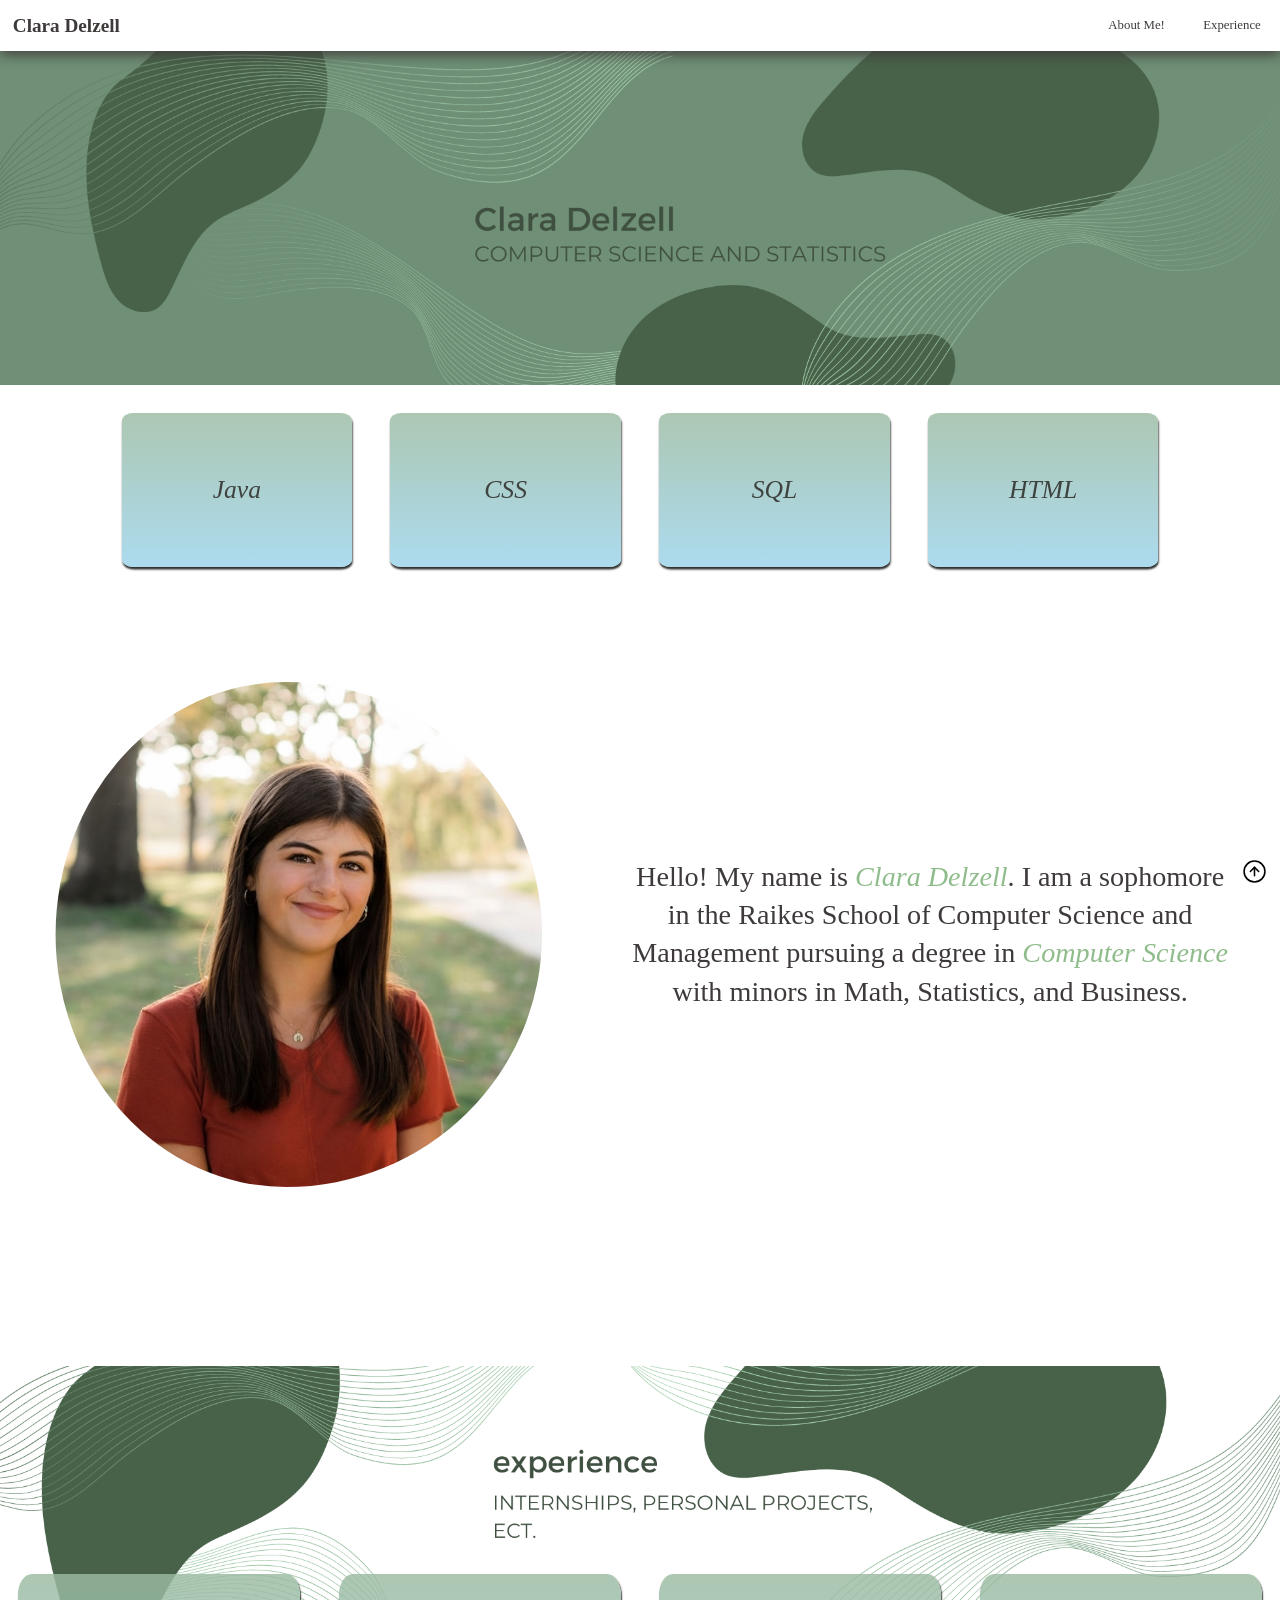
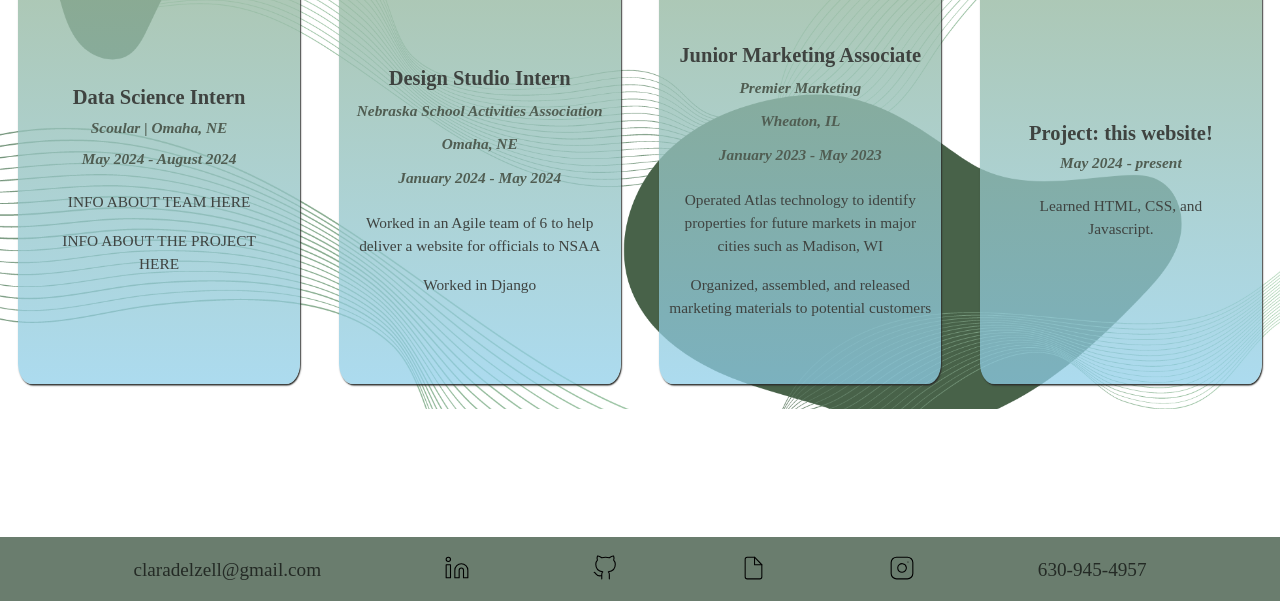
<file: initial.html>
<!DOCTYPE html>
<html lang = 'en'>
    <link rel="stylesheet" href="initial.css" media="screen" />
        <head id="top">
            <title>Clara Delzell</title>   
        </head>

    <nav>
        <a href="#top">
            <h1>Clara Delzell</h1>
        </a>
        
            
        <ul class="options">
            <li><a href="#hello" class="navbarLink">About Me!</a></li>
            <li><a href="#experience" class="navbarLink">Experience</a></li>
            <!-- <li><a href="#involve" class="navbarLink">Involvements</a></li>
            <li><a href="#skills" class="navbarLink">Skills</a></li> -->
        </ul>
        
    </nav>

    <body>
        <div class="backToTop">
            <a href="#top">
                <img 
                src="images/arrow-up-circle.svg" 
                alt="return to the top of the page"
                />
            </a>
        </div>
    </body>

    <body>
        <div class="header" >
            <img 
                src="images/nameBanner.png" 
                alt="Clara Delzell: Computer Science and Statistics">
        </div>
    </body>

    <body>
        <div class="attributes">
            <div class="rectangle intro grad1" id="upperRect1"><i>Java</i></div>
            <div class="rectangle intro grad2" id="upperRect2"><i>CSS</i></div>
            <div class="rectangle intro grad3" id="upperRect3"><i>SQL</i></div>
            <div class="rectangle intro grad4" id="upperRect4"><i>HTML</i></div>
        </div>
        <!-- <div class="attributes">
            <div class="rectangle intro grad1"><i></i></div>
            <div class="rectangle intro grad2"><i>Learner</i></div>
            <div class="rectangle intro grad3"><i>Responsible</i></div>
            <div class="rectangle intro grad4"><i>Creator</i></div>
        </div> -->
    </body>

    <body >
        <div class="aboutMe" id="hello">
            <img
            class="personalImage"
            src="images/resume_pic.jpeg"
            alt="Photo of Clara"
            />

            <div class="blurb">
                <p>Hello! My name is <i class="cs">Clara Delzell</i>. I am a sophomore in the Raikes School 
                    of Computer Science and Management pursuing a degree in <i class="cs">Computer Science</i>
                    with minors in Math, Statistics, and Business.</p>
            </div>
            
        </div>

    </body>

    <body >
        <div class="experience" id="experience">
            <img
            src="images/experienceBanner2.png"
            >
            <div class="experienceRect">
                <div class="rectangle">
                <div class="expParagraph">
                    <h2>Data Science Intern</h2>
                    <h4>Scoular | Omaha, NE</h4>
                    <h4>May 2024 - August 2024</h4>
                    <br>
                    <p>INFO ABOUT TEAM HERE</p>
                    <br>
                    <p>INFO ABOUT THE PROJECT HERE</p>
                </div>
                <div class="expSkills">
                    <div class="rectangle" style="background: linear-gradient( #a7e0acd0,  #6295dbd1);">
                        <h4>Power BI</h4>
                    </div>
                    <div class="rectangle" style="background: linear-gradient( #dcdf9ed0, #e79edcd1);">
                        <h4>Hybrid</h4>
                    </div>
                    <div class="rectangle" style="background: linear-gradient( #a7e0acd0,  #6295dbd1);">
                        <h4>SQL</h4>
                    </div>
                </div>
                
            </div>
            <div class="rectangle">
                <div class="expParagraph">
                    <h2>Design Studio Intern</h2>
                    <h4>Nebraska School Activities Association</h4>
                    <h4>Omaha, NE</h4>
                    <h4>January 2024 - May 2024</h4>
                    <br>
                    <p>Worked in an Agile team of 6 to help deliver a website for officials to NSAA</p>
                    <br>
                    <p>Worked in Django</p>
                </div>
                <div class="expSkills">
                    <div class="rectangle" style="background: linear-gradient( #dcdf9ed0, #cf9b70d4);">
                        <h4>Agile Methodologies</h4>
                    </div>
                    <div class="rectangle" style="background: linear-gradient( #dcdf9ed0, #e79edcd1);">
                        <h4>In-person</h4>
                    </div>
                    <div class="rectangle" style="background: linear-gradient( #a7e0acd0,  #6295dbd1);">
                        <h4>Django</h4>
                    </div>
                </div>
            </div>
            <div class="rectangle">
                <div class="expParagraph">
                    <h2>Junior Marketing Associate</h2>
                    <h4>Premier Marketing</h4>
                    <h4>Wheaton, IL</h4>
                    <h4>January 2023 - May 2023</h4>
                    <br>
                    <p>Operated Atlas technology to identify properties for future markets in major cities such as Madison, WI</p>
                    <br>
                    <p>Organized, assembled, and released marketing materials to potential customers</p>
                </div>
                <div class="expSkills">
                    <div class="rectangle" style="background: linear-gradient( #dcdf9ed0, #cf9b70d4);">
                        <h4>Analytics</h4>
                    </div>
                    <div class="rectangle" style="background: linear-gradient( #dcdf9ed0, #e79edcd1);">
                        <h4>Remote</h4>
                    </div>
                </div>
            </div>
            <div class="rectangle">
                <div class="expParagraph">
                    <h2>Project: this website!</h2>
                    <h4>May 2024 - present</h4>
                    <br>
                    <p>Learned HTML, CSS, and Javascript.</p>
                </div>
                <div class="expSkills">
                    <div class="rectangle" style="background: linear-gradient( #a7e0acd0,  #6295dbd1);">
                        <h4>HTML</h4>
                    </div>
                    <div class="rectangle" style="background: linear-gradient( #a7e0acd0,  #6295dbd1);">
                        <h4>CSS</h4>
                    </div>
                    <div class="rectangle" style="background: linear-gradient( #a7e0acd0,  #6295dbd1);">
                        <h4>Javascript</h4>
                    </div>
                </div>
            </div>
            </div>
            
        </div>
    </body>

    <footer class="footer">
        <div class="icons">
            <a href="mailto:claradelzell@gmail.com" target="_blank" title="Send me an email!">
                <p>claradelzell@gmail.com</p>
            </a>
            <a href="https://www.linkedin.com/in/claradelzell/" target="_blank" title="LinkedIn">
                <img
                src="images/linkedin.svg";
                alt="LinkedIn";
                />
            </a>
            <a href="https://github.com/cdelzell?tab=repositories" target="_blank" title="Github">
                <img
                src="images/github.svg";
                alt="Github";
                />
            </a>
            <a href="file:///Users/claradelzell/Downloads/Resume/Clara_Delzell_Resume.pdf" target="_blank" title="Resume">
                <img
                src="images/file.svg";
                alt="Resume";
                />
            </a>
            <a href="https://www.instagram.com/claradelzell/" target="_blank" title="Instagram">
                <img
                src="images/instagram.svg";
                alt="Instagram";
                />
            </a>
            <p>630-945-4957</p>
        </div>
    </footer>

    <script src="homepage.js"></script>

</html>
</file>
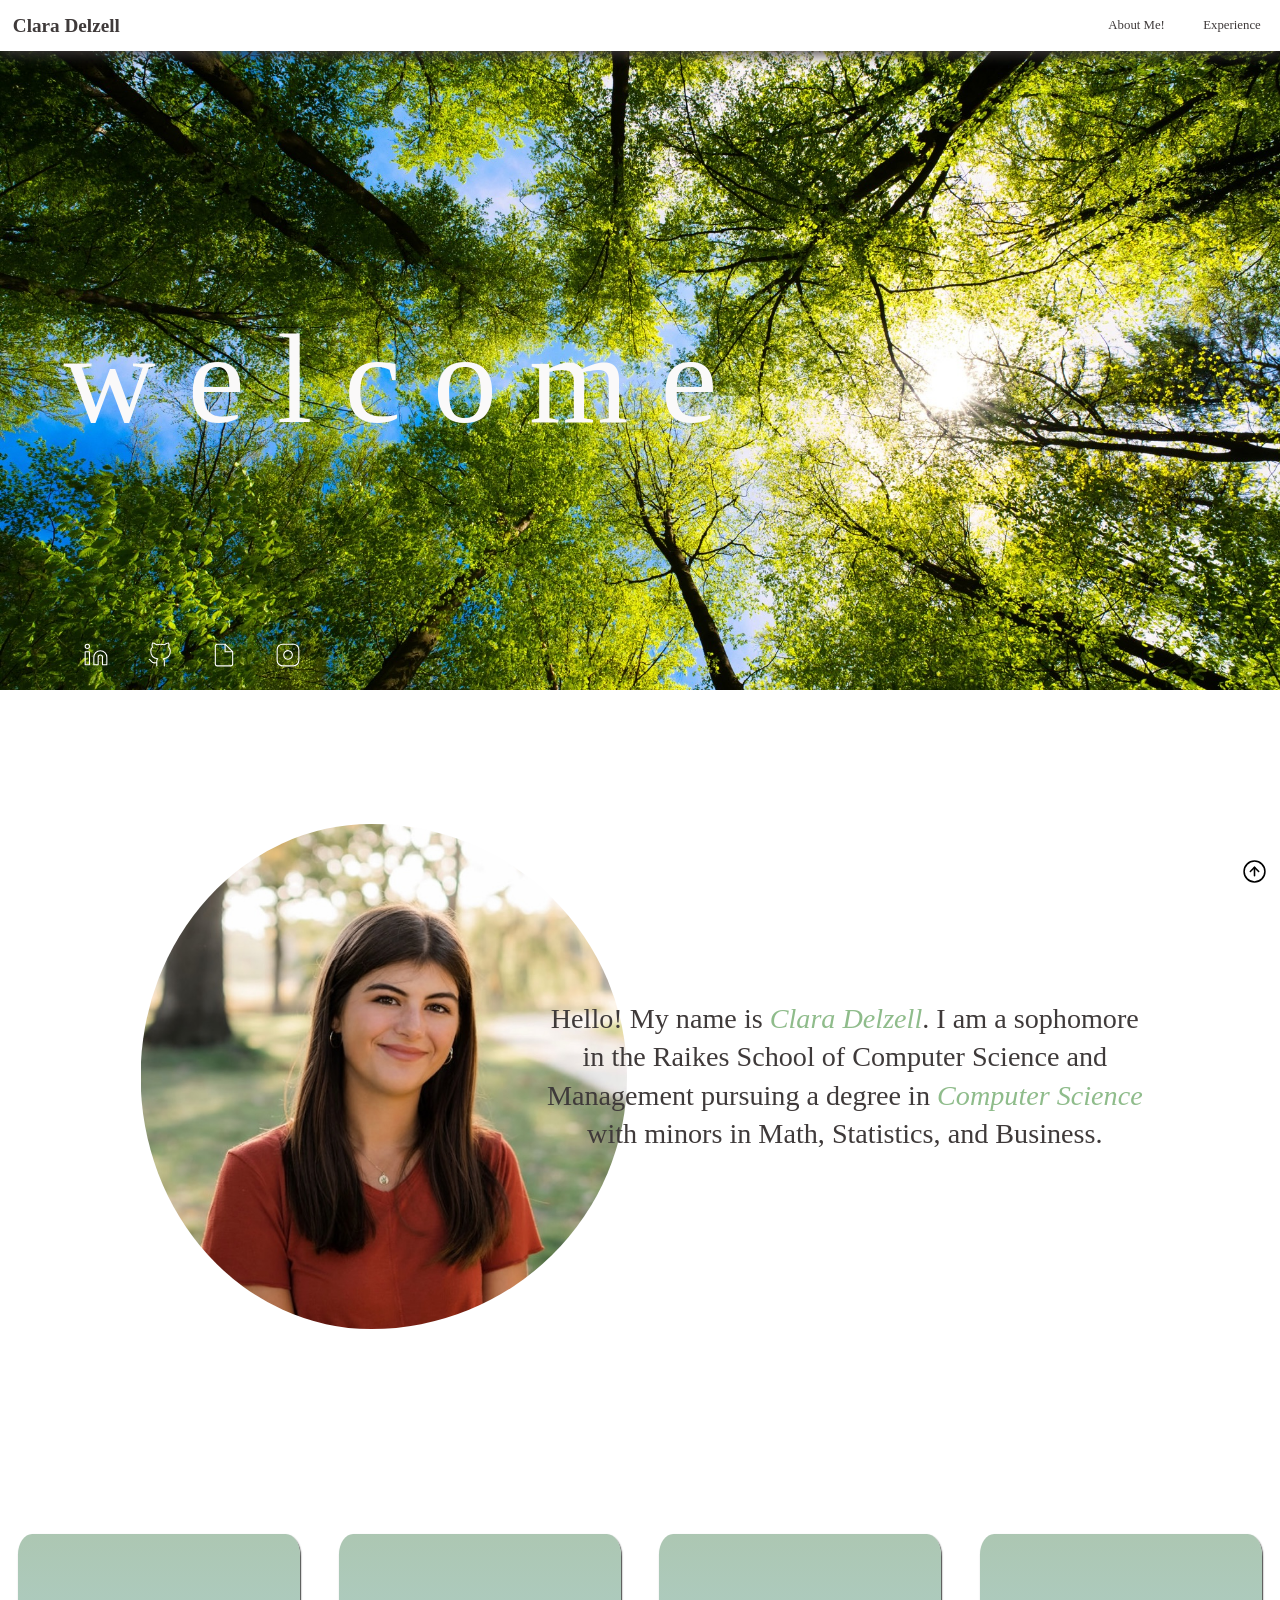
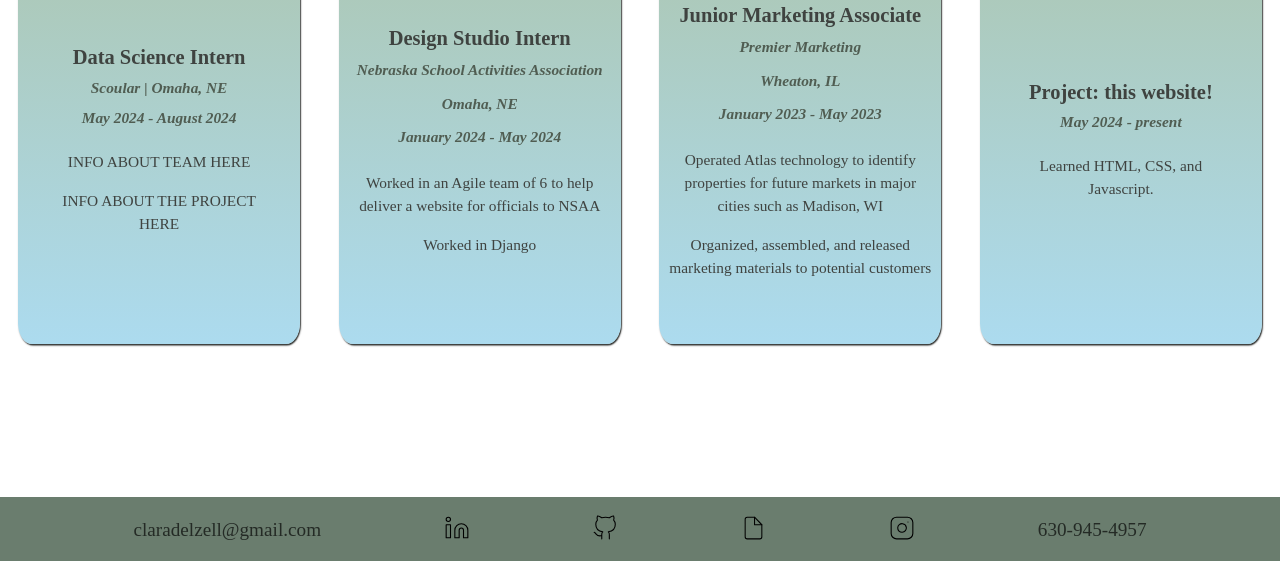
<file: otherView.html>
<!DOCTYPE html>
<html lang = 'en'>
    <link rel="stylesheet" href="otherView.css" media="screen" />
        <head id="top">
            <title>Clara Delzell</title>   
        </head>

    <nav>
        <a href="#top">
            <h1>Clara Delzell</h1>
        </a>
        
            
        <ul class="options">
            <li><a href="#hello" class="navbarLink">About Me!</a></li>
            <li><a href="#experience" class="navbarLink">Experience</a></li>
            <!-- <li><a href="#involve" class="navbarLink">Involvements</a></li>
            <li><a href="#skills" class="navbarLink">Skills</a></li> -->
        </ul>
        
    </nav>

    <body>
        <div class="backToTop">
            <a href="#top">
                <img 
                src="images/arrow-up-circle.svg" 
                alt="return to the top of the page"
                />
            </a>
        </div>
    </body>

    <body >
        <div class="welcome">
            <img
                src="images/medtrees.jpeg"
                alt="trees"
            />
        <h1 class="welcomeText">
            w e l c o m e
        </h1>
        <div class="introConnect">
            <a href="https://www.linkedin.com/in/claradelzell/" target="_blank" title="LinkedIn">
            <img
            src="images/whitelinkedin.svg";
            alt="LinkedIn";
            />
            </a>
            <a href="https://github.com/cdelzell?tab=repositories" target="_blank" title="Github">
                <img
                src="images/whitegithub.svg";
                alt="Github";
                />
            </a>
            <a href="file:///Users/claradelzell/Downloads/Resume/Clara_Delzell_Resume.pdf" target="_blank" title="Resume">
                <img
                src="images/whitefile.svg";
                alt="Resume";
                />
            </a>
            <a href="https://www.instagram.com/claradelzell/" target="_blank" title="Instagram">
                <img
                src="images/whiteinstagram.svg";
                alt="Instagram";
                />
            </a>
        </div>
        </div>
        
        
    </body>

    <body >
        <div class="aboutMe" id="hello">
            <img
            class="personalImage"
            src="images/resume_pic.jpeg"
            alt="Photo of Clara"
            />

            <div class="blurb">
                Hello! My name is <i class="cs">Clara Delzell</i>. I am a sophomore in the Raikes School 
                    of Computer Science and Management pursuing a degree in <i class="cs">Computer Science</i>
                    with minors in Math, Statistics, and Business.
            </div>
            
        </div>

    </body>

    <body >
        <div class="experience" id="experience">
            <!-- <img
            src="images/experienceBanner2.png"
            > -->
            <div class="experienceRect">
                <div class="rectangle">
                <div class="expParagraph">
                    <h2>Data Science Intern</h2>
                    <h4>Scoular | Omaha, NE</h4>
                    <h4>May 2024 - August 2024</h4>
                    <br>
                    <p>INFO ABOUT TEAM HERE</p>
                    <br>
                    <p>INFO ABOUT THE PROJECT HERE</p>
                </div>
                <div class="expSkills">
                    <div class="rectangle" style="background: linear-gradient( #a7e0acd0,  #6295dbd1);">
                        <h4>Power BI</h4>
                    </div>
                    <div class="rectangle" style="background: linear-gradient( #dcdf9ed0, #e79edcd1);">
                        <h4>Hybrid</h4>
                    </div>
                    <div class="rectangle" style="background: linear-gradient( #a7e0acd0,  #6295dbd1);">
                        <h4>SQL</h4>
                    </div>
                </div>
                
            </div>
            <div class="rectangle">
                <div class="expParagraph">
                    <h2>Design Studio Intern</h2>
                    <h4>Nebraska School Activities Association</h4>
                    <h4>Omaha, NE</h4>
                    <h4>January 2024 - May 2024</h4>
                    <br>
                    <p>Worked in an Agile team of 6 to help deliver a website for officials to NSAA</p>
                    <br>
                    <p>Worked in Django</p>
                </div>
                <div class="expSkills">
                    <div class="rectangle" style="background: linear-gradient( #dcdf9ed0, #cf9b70d4);">
                        <h4>Agile Methodologies</h4>
                    </div>
                    <div class="rectangle" style="background: linear-gradient( #dcdf9ed0, #e79edcd1);">
                        <h4>In-person</h4>
                    </div>
                    <div class="rectangle" style="background: linear-gradient( #a7e0acd0,  #6295dbd1);">
                        <h4>Django</h4>
                    </div>
                </div>
            </div>
            <div class="rectangle">
                <div class="expParagraph">
                    <h2>Junior Marketing Associate</h2>
                    <h4>Premier Marketing</h4>
                    <h4>Wheaton, IL</h4>
                    <h4>January 2023 - May 2023</h4>
                    <br>
                    <p>Operated Atlas technology to identify properties for future markets in major cities such as Madison, WI</p>
                    <br>
                    <p>Organized, assembled, and released marketing materials to potential customers</p>
                </div>
                <div class="expSkills">
                    <div class="rectangle" style="background: linear-gradient( #dcdf9ed0, #cf9b70d4);">
                        <h4>Analytics</h4>
                    </div>
                    <div class="rectangle" style="background: linear-gradient( #dcdf9ed0, #e79edcd1);">
                        <h4>Remote</h4>
                    </div>
                </div>
            </div>
            <div class="rectangle">
                <div class="expParagraph">
                    <h2>Project: this website!</h2>
                    <h4>May 2024 - present</h4>
                    <br>
                    <p>Learned HTML, CSS, and Javascript.</p>
                </div>
                <div class="expSkills">
                    <div class="rectangle" style="background: linear-gradient( #a7e0acd0,  #6295dbd1);">
                        <h4>HTML</h4>
                    </div>
                    <div class="rectangle" style="background: linear-gradient( #a7e0acd0,  #6295dbd1);">
                        <h4>CSS</h4>
                    </div>
                    <div class="rectangle" style="background: linear-gradient( #a7e0acd0,  #6295dbd1);">
                        <h4>Javascript</h4>
                    </div>
                </div>
            </div>
            </div>
            
        </div>
    </body>

    <footer class="footer">
        <div class="icons">
            <a href="mailto:claradelzell@gmail.com" target="_blank" title="Send me an email!">
                <p>claradelzell@gmail.com</p>
            </a>
            <a href="https://www.linkedin.com/in/claradelzell/" target="_blank" title="LinkedIn">
                <img
                src="images/linkedin.svg";
                alt="LinkedIn";
                />
            </a>
            <a href="https://github.com/cdelzell?tab=repositories" target="_blank" title="Github">
                <img
                src="images/github.svg";
                alt="Github";
                />
            </a>
            <a href="file:///Users/claradelzell/Downloads/Resume/Clara_Delzell_Resume.pdf" target="_blank" title="Resume">
                <img
                src="images/file.svg";
                alt="Resume";
                />
            </a>
            <a href="https://www.instagram.com/claradelzell/" target="_blank" title="Instagram">
                <img
                src="images/instagram.svg";
                alt="Instagram";
                />
            </a>
            <p>630-945-4957</p>
        </div>
    </footer>
</file>
<file: initial.css>
/*From Eric Meyer, resets all CSS*/
html, body, div, span, applet, object, iframe,
p, blockquote, pre,
a, abbr, acronym, address, big, cite, code,
del, dfn, em, font, img, ins, kbd, q, s, samp,
small, strike, strong, sub, sup, tt, var,
dl, dt, dd, ol, ul, li,
fieldset, form, label, legend,
table, caption, tbody, tfoot, thead, tr, th, td {
	margin: 0;
	padding: 0;
	border: 0;
	outline: 0;
	font-weight: inherit;
	font-style: inherit;
	font-size: 100%;
	font-family: inherit;
	vertical-align: baseline;
}
/* remember to define focus styles! */
:focus {
	outline: 0;
}
body {
	line-height: 1;
	color: black;
	background: white;
}
ol, ul {
	list-style: none;
}
/* tables still need 'cellspacing="0"' in the markup */
table {
	border-collapse: separate;
	border-spacing: 0;
}
caption, th, td {
	text-align: left;
	font-weight: normal;
}
blockquote:before, blockquote:after,
q:before, q:after {
	content: "";
}
blockquote, q {
	quotes: "" "";
}


/*
    General styling.
*/
:root{
    --font-family: 'Lucida Sans', 'Lucida Sans Regular', 'Lucida Grande', 'Lucida Sans Unicode', Geneva, Verdana;
    --primary-color: #000000;	
    --secondary-color: #8FBC8B;
    --background-color: #9abaa1;
    scroll-behavior: smooth;
}

body {
    font-family: var(--font-family);
}

a:hover{
    color: var(--secondary-color);
}

/*
    Navigation bar styling.
*/
nav{
    height: 4vw;
    background-color: rgb(255, 255, 255);
    position: sticky;
    top: 0;
    display: flex;
    align-items: center;
    z-index: 1;
    box-shadow: 0 .3vw 1vw #3f3a3a;
    justify-content: space-between;
    gap: 2vw;
    padding-left: 1vw;
    padding-right: 1.5vw;
}

nav .options{
    display: flex;
    align-items: center;
    gap: 3vw;
}

nav a{
    color:#3f3a3a;
    text-decoration: none;
}

nav li{
    font-size: 1vw;
}

nav h1{
    font-size: 1.5vw;
}


/*
    Provides the return to the top of the website.
*/
.backToTop{
    position: fixed;
    bottom: 0;
    right: 0;
    padding: 1vw;
    box-sizing: border-box;
}

.backToTop img{
    max-width: 2vw;
    height: auto;
    z-index: 2;
}


/*
    Contains the header image.
*/
.header{
    position:relative;
    max-width: 100%;
    height: auto;
    overflow: hidden;
    background-image: "images/nameBanner.png";
}

.header img{
    max-width: 100%;
    height: auto;
}

/*
    Format styling for the attribute rectangles.
*/
.attributes{
    margin: 2vw 2vw;
    /* margin-top: 2vw;
    margin-left: -4vw; */
    display: flex;
    align-items: center;
    justify-content: center;
    gap: 3vw;
    /* animation: scroll 15s linear infinite; */
}

@keyframes scroll {
    from{
        transform: translate(0);
    }
    to{
        transform: translate(100%);
    }
}

/*
    Attribute rectangle and text styling.
*/
.attributes .rectangle{
    height: 12vw;
    width: 18vw;
    border-radius: 5%;
    color: rgb(63, 67, 64);
    background-color:rgb(169, 199, 169);
    background: linear-gradient( #9abaa1d0, #8ecee9bb);
    display: flex;
    align-items: center;
    justify-content: center;
    box-shadow: .05vw .19vw .16vw #2c2e2c;
    transition: transform .5s;
    overflow: hidden;
}

/* <radial-gradient-syntax> = 
  [ <radial-shape> || <radial-size> ]? [ at <position> ]? , <color-stop-list>   */

/* @keyframes gradient1{
    from{background:radial-gradient(farthest-side at 20% 20%, #9abaa1, #8ecde9);}
    50%{
        background:radial-gradient(closest-corner at 20% 20%, #8ecde9, #9abaa1);
    }
    to {background:radial-gradient(farthest-side at 20% 20%, #9abaa1, #8ecde9);};
}

@keyframes gradient2{
    from{background-color: #95c495;}
    50%{
        background-color: #76afa1;
    }
    to {background-color: #9abaa1;};
}

.grad1{
    animation-name: gradient1;
    animation-duration: 100s;
    animation-iteration-count: infinite;
} */

.intro {
    font-size: 2vw;
}

/*
    Hover functionality for the attribute rectangles.
*/
.rectangle:hover{
    background-color: var(--secondary-color);
    transform: scale(1.1);
    display: flex;
    align-items: center;
    justify-content: center;
    
}

/*
    Provides formatting for the About Me section.
*/
.aboutMe{
    display: flex;
    justify-content: space-evenly; 
    align-items: center;
    gap: 3vw;
    padding-top: 7vw; 
    padding-bottom: 10vw;
    /* box-sizing: content-box;
    box-shadow: .1vh .16vh .16vh #2c2e2c; */
}


/*
    Not a circle because of the padding and box-sizing, but I like the different shape.
    However, if you want to go back to a circle, apply padding on all edges.
*/
.aboutMe .personalImage{
    position: relative;
    max-width: 40vw;
    height: auto;
    object-fit: contain;
    border-radius: 50%;
    /* padding-top: 9vw;
    padding-bottom: 5vw; */
    padding-left: 2vw;
    box-sizing: border-box;
}


.aboutMe .blurb{
    position: relative;
    width: 50vw;
    padding: 2vw 2vh;
    text-align: center;
    box-sizing: border-box;
    font-size: 2.2vw;
    color: #3f3a3a;
    line-height: 3vw;

}

.aboutMe .cs{
    color: #8FBC8B;
    /* background: linear-gradient( #6d9074, #8ecde9);
    -webkit-background-clip: text;
    background-clip: text;
    -webkit-text-fill-color: transparent; */
}


/*
    General experience section.
*/
.experience{
    max-width: 100%;
    overflow: hidden;
    padding-top: 4vw;
}


/*
    Creates the large rectangles base class for the experience section.
    Creates the base text fields for the experience section.
*/
.experience .rectangle{
    height: 32vw;
    width: 23vw;
    border-radius: 5%;
    color: rgb(63, 67, 64);
    background-color:rgba(169, 199, 169, 0.649);
    background: linear-gradient( #9abaa1d0, #8ecee9bb);
    display: flex;
    align-items: center;
    justify-content: space-evenly;
    box-shadow: .1vh .16vh .16vh #2c2e2c;
    transition: transform .5s;
}

.experienceRect {
    margin: 2vw 2vh;
    display: flex;
    align-items: center;
    justify-content: center;
    gap: 3vw;
    z-index: 1;
}

.experience p{
    font-size: 1.2vw;
    line-height: 1.8vw;
    margin: 0% 3%;
    white-space: normal;
    text-align: center;
}

.experience h4{
    color:#505d52;
    font-size: 1.2vw;
    margin: 3% 1%;
    line-height: 1.3vw;
    font-style: italic;
    white-space: normal;
    text-align: center;
}

.experience h2{
    font-size: 1.6vw;
    margin: 2% 5%;
    white-space: normal;
    text-align: center;
}


/*
    Creates the background image for the experience section.
    Proper margining to distribute the rectangles correctly.
*/
.experience img{
        max-width: 100%;
        height: auto;
        box-shadow: 2vw white;
        margin-bottom: -37vw;
}


/*
    Creates the initial view of the experience rectangle.
    Provides information on previous/current positions.
*/
.experience .expParagraph{
    display: flex;
    flex-direction: column;
    align-items: center;
    justify-content: center;
    padding: 0;
    box-sizing: border-box;
}


/*
    Creates the skills view of the experience rectangle.
    Provides information on skills gained in previous/current positions.
*/
.experience .expSkills{
    display: none;
}

.experience .expSkills .rectangle{
    height: 20%;
    width: 60%;
    border-radius: 5%;
    color: rgb(63, 67, 64);
    /* background-color:rgb(169, 199, 169); */
    /* background: linear-gradient( #dcdf9ed0, --background-color); */
    display: flex;
    /* flex-direction: column; */
    align-items: center;
    justify-content: center;
    box-shadow: .1% .16% .16% #2c2e2c;
    /* padding: 20%; */
    transition: transform .5s;
    box-sizing: border-box;
    /* margin: 10%; */
}

.experience .expSkills h4 {
    font-style: none;
    font-size: 1vw;
    color:#323432;
    display: flex;
    font-family:'Bodoni MT', 'Bodoni 72' serif;
    align-items: center;
    justify-content: center;
    padding: 1vw;
    box-sizing: border-box;
    white-space: normal;
    text-align: center;
}


/*
    Hover functionality of the experience class.
*/
.experience .rectangle:hover .expParagraph{
    display: none;
}

.experience .rectangle:hover .expSkills{
    height: 100%;
    width: 100%;
    display: flex;
    flex-direction: column;
    align-items: center;
    justify-content: space-evenly;
}

.experience .expSkills .rectangle:hover{
    transform: scale(1,1);
}


/*
    Creates the styling for the footer.
*/
.footer{
    height: 5vw;
    background-color: #6a7d6e;
    display: flex;
    align-items: center;
    justify-content: space-between;
    box-sizing: border-box;
    margin-top: 10%;
    overflow: hidden;
    /* position: sticky; */
    /* font-size: 2vw; */
    /* padding: 2%; */
}

.footer .icons a{
    cursor: pointer;
    text-decoration: none;
}

.footer .icons p{
    font-size: 1.5vw;
    color: #000000a9;
}

footer .icons{
    height: 100%;
    width: 100%;
    display: flex;
    align-items: center;
    justify-content: center;
    gap: 10%;
    padding: 2vw;
    box-sizing: border-box;
}

footer .icons img{
    position: relative;
    max-width: 2vw;
    height: auto;
    box-sizing: border-box;
}
</file>
<file: otherView.css>
/*From Eric Meyer, resets all CSS*/
html, body, div, span, applet, object, iframe,
p, blockquote, pre,
a, abbr, acronym, address, big, cite, code,
del, dfn, em, font, img, ins, kbd, q, s, samp,
small, strike, strong, sub, sup, tt, var,
dl, dt, dd, ol, ul, li,
fieldset, form, label, legend,
table, caption, tbody, tfoot, thead, tr, th, td {
	margin: 0;
	padding: 0;
	border: 0;
	outline: 0;
	font-weight: inherit;
	font-style: inherit;
	font-size: 100%;
	font-family: inherit;
	vertical-align: baseline;
}
/* remember to define focus styles! */
:focus {
	outline: 0;
}
body {
	line-height: 1;
	color: black;
	background: white;
}
ol, ul {
	list-style: none;
}
/* tables still need 'cellspacing="0"' in the markup */
table {
	border-collapse: separate;
	border-spacing: 0;
}
caption, th, td {
	text-align: left;
	font-weight: normal;
}
blockquote:before, blockquote:after,
q:before, q:after {
	content: "";
}
blockquote, q {
	quotes: "" "";
}


/*
    General styling.
*/
:root{
    --font-family: 'Playfair Display';
    /* --font-family: 'Lucida Sans', 'Lucida Sans Regular', 'Lucida Grande', 'Lucida Sans Unicode', Geneva, Verdana; */
    --primary-color: #000000;	
    --secondary-color: #8FBC8B;
    --background-color: #9abaa1;
    scroll-behavior: smooth;
}

body {
    font-family: var(--font-family);
}

a:hover{
    color: var(--secondary-color);
}

/*
    Navigation bar styling.
*/
nav{
    height: 4vw;
    background-color: rgb(255, 255, 255);
    position: sticky;
    top: 0;
    display: flex;
    align-items: center;
    z-index: 1;
    box-shadow: 0 .3vw 1vw #3f3a3a;
    justify-content: space-between;
    gap: 2vw;
    padding-left: 1vw;
    padding-right: 1.5vw;
}

nav .options{
    display: flex;
    align-items: center;
    gap: 3vw;
}

nav a{
    color:#3f3a3a;
    text-decoration: none;
}

nav li{
    font-size: 1vw;
}

nav h1{
    font-size: 1.5vw;
}

/*
    Header words.
*/
.welcome{
    /* display: flex;
    position: relative; */
    text-align: center;
    /* justify-content: center; */
}
img{
    max-width: 100%;
    height: auto;
    z-index:0;
}

/* .intro{
    display: flex;
    padding: 2vw;
    margin: -100vw;
} */

.welcome .welcomeText{
    font-size: 10vw;
    /* padding: 2vw; */
    line-height: 7vw;
    /* transform: translate(0, -50%, ); */
    margin-top: -28vw;
    margin-right: 39vw;
    animation: unjumble 2s ease-in;
    color:#faf9f9;
    font-weight: 100;
    z-index: 2;
}

@keyframes unjumble{
    from{
        opacity: 0;
    }
    to{
        opacity: 1;
    }
}

.welcome .introConnect{
    margin-top: 17vw;
    margin-right: 70vw;
    display: flex;
    align-items: center;
    justify-content: center;
    gap: 10%;
}

.welcome .introConnect a{
    cursor: pointer;
    text-decoration: none;
}

.welcome .introConnect img{
    position: relative;
    max-width: 2vw;
    height: auto;
    box-sizing: border-box;
}
/*
    Provides the return to the top of the website.
*/
.backToTop{
    position: fixed;
    bottom: 0;
    right: 0;
    padding: 1vw;
    box-sizing: border-box;
}

.backToTop img{
    max-width: 2vw;
    height: auto;
    z-index: 2;
}

/*
    Provides formatting for the About Me section.
*/
.aboutMe{
    display: flex;
    justify-content: space-evenly; 
    align-items: center;
    gap: 3vw;
    margin-top: 5vw;
    padding-top: 7vw; 
    padding-bottom: 10vw;
}


/*
    Not a circle because of the padding and box-sizing, but I like the different shape.
    However, if you want to go back to a circle, apply padding on all edges.
*/
.aboutMe .personalImage{
    position: relative;
    max-width: 40vw;
    height: auto;
    object-fit: contain;
    border-radius: 50%;
    /* padding-top: 9vw;
    padding-bottom: 5vw; */
    padding-left: 2vw;
    box-sizing: border-box;
}


.aboutMe .blurb{
    /* background-color: #faf9f9;
    box-shadow: .1vh .16vh .16vh #2c2e2c;
    border-radius: 5%; */
    position: relative;
    width: 50vw;
    margin-left: -20vw;
    padding: 2vw 2vh;
    text-align: center;
    box-sizing: border-box;
    font-size: 2.2vw;
    color: #3f3a3a;
    line-height: 3vw;

}

.aboutMe .cs{
    color: #8FBC8B;
    /* background: linear-gradient( #6d9074, #8ecde9);
    -webkit-background-clip: text;
    background-clip: text;
    -webkit-text-fill-color: transparent; */
}

/*
    General experience section.
*/
.experience{
    max-width: 100%;
    overflow: hidden;
    padding-top: 4vw;
}


/*
    Creates the large rectangles base class for the experience section.
    Creates the base text fields for the experience section.
*/
.experience .rectangle{
    height: 32vw;
    width: 23vw;
    border-radius: 5%;
    color: rgb(63, 67, 64);
    background-color:rgba(169, 199, 169, 0.649);
    background: linear-gradient( #9abaa1d0, #8ecee9bb);
    display: flex;
    align-items: center;
    justify-content: space-evenly;
    box-shadow: .1vh .16vh .16vh #2c2e2c;
    transition: transform .5s;
}

.experienceRect {
    margin: 2vw 2vh;
    display: flex;
    align-items: center;
    justify-content: center;
    gap: 3vw;
    z-index: 1;
}

.experience p{
    font-size: 1.2vw;
    line-height: 1.8vw;
    margin: 0% 3%;
    white-space: normal;
    text-align: center;
}

.experience h4{
    color:#505d52;
    font-size: 1.2vw;
    margin: 3% 1%;
    line-height: 1.3vw;
    font-style: italic;
    white-space: normal;
    text-align: center;
}

.experience h2{
    font-size: 1.6vw;
    margin: 2% 5%;
    white-space: normal;
    text-align: center;
}


/*
    Creates the background image for the experience section.
    Proper margining to distribute the rectangles correctly.
*/
.experience img{
        max-width: 100%;
        height: auto;
        box-shadow: 2vw white;
        margin-bottom: -37vw;
}


/*
    Creates the initial view of the experience rectangle.
    Provides information on previous/current positions.
*/
.experience .expParagraph{
    display: flex;
    flex-direction: column;
    align-items: center;
    justify-content: center;
    padding: 0;
    box-sizing: border-box;
}


/*
    Creates the skills view of the experience rectangle.
    Provides information on skills gained in previous/current positions.
*/
.experience .expSkills{
    display: none;
}

.experience .expSkills .rectangle{
    height: 20%;
    width: 60%;
    border-radius: 5%;
    color: rgb(63, 67, 64);
    /* background-color:rgb(169, 199, 169); */
    /* background: linear-gradient( #dcdf9ed0, --background-color); */
    display: flex;
    /* flex-direction: column; */
    align-items: center;
    justify-content: center;
    box-shadow: .1% .16% .16% #2c2e2c;
    /* padding: 20%; */
    transition: transform .5s;
    box-sizing: border-box;
    /* margin: 10%; */
}

.experience .expSkills h4 {
    font-style: none;
    font-size: 1vw;
    color:#323432;
    display: flex;
    font-family:'Bodoni MT', 'Bodoni 72' serif;
    align-items: center;
    justify-content: center;
    padding: 1vw;
    box-sizing: border-box;
    white-space: normal;
    text-align: center;
}


/*
    Hover functionality of the experience class.
*/
.experience .rectangle:hover .expParagraph{
    display: none;
}

.experience .rectangle:hover .expSkills{
    height: 100%;
    width: 100%;
    display: flex;
    flex-direction: column;
    align-items: center;
    justify-content: space-evenly;
}

.experience .expSkills .rectangle:hover{
    transform: scale(1,1);
}

/*
    Creates the styling for the footer.
*/
.footer{
    position: relative;
    height: 5vw;
    background-color: #6a7d6e;
    display: flex;
    align-items: center;
    justify-content: space-between;
    box-sizing: border-box;
    margin-top: 10%;
    overflow: hidden;
    /* position: sticky; */
    /* font-size: 2vw; */
    /* padding: 2%; */
}

.footer .icons a{
    cursor: pointer;
    text-decoration: none;
}

.footer .icons p{
    font-size: 1.5vw;
    color: #000000a9;
}

footer .icons{
    height: 100%;
    width: 100%;
    display: flex;
    align-items: center;
    justify-content: center;
    gap: 10%;
    padding: 2vw;
    box-sizing: border-box;
}

footer .icons img{
    position: relative;
    max-width: 2vw;
    height: auto;
    box-sizing: border-box;
}
</file>
